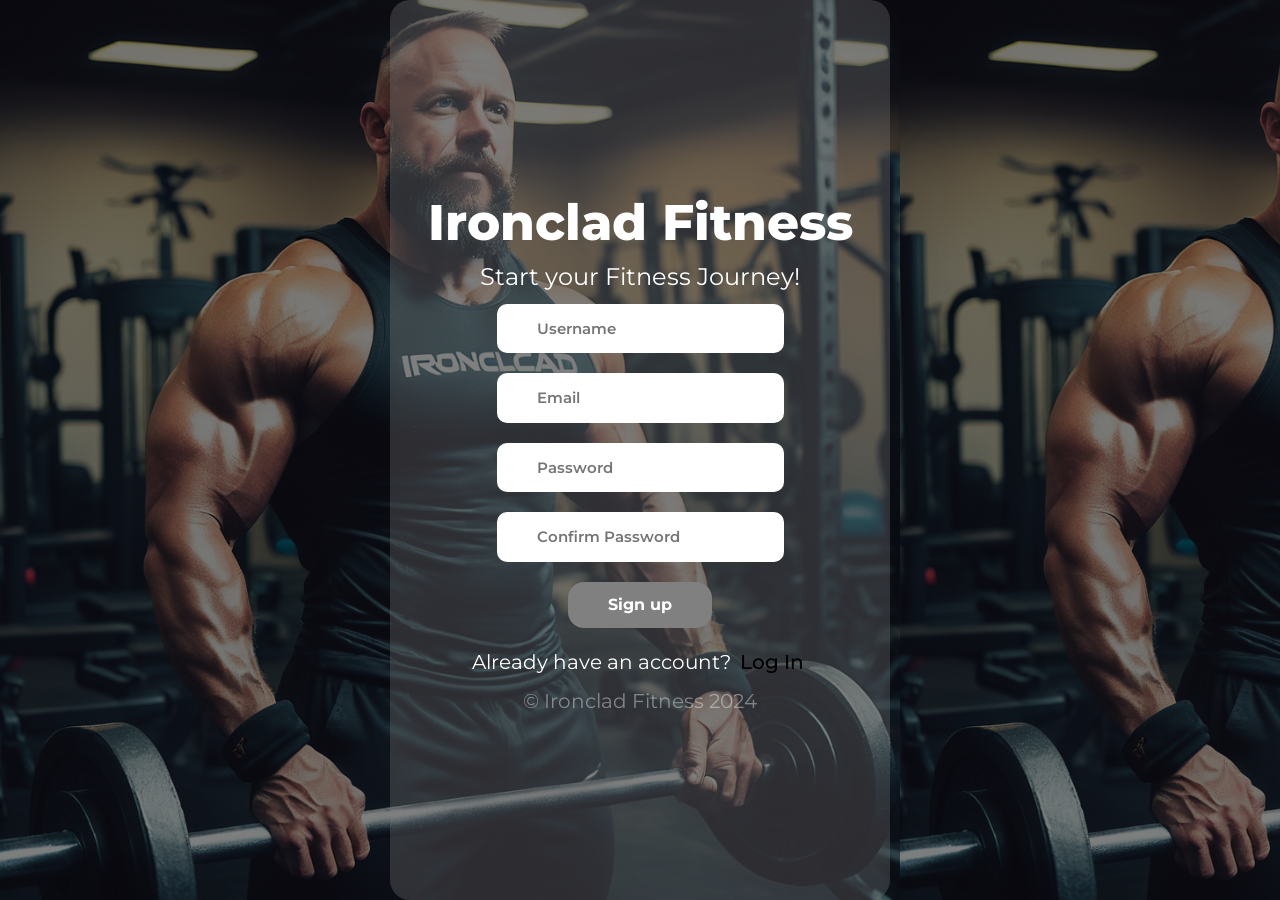
<file: index.html>
<!DOCTYPE html>
<html lang="en">
<head>
  <meta charset="UTF-8">
  <meta name="viewport" content="width=device-width, initial-scale=1.0">
  <title>Ironclad | Register</title>

  <link rel="stylesheet" href="https://maxcdn.bootstrapcdn.com/bootstrap/3.4.1/css/bootstrap.min.css">
  <script src="https://ajax.googleapis.com/ajax/libs/jquery/3.7.1/jquery.min.js"></script>
  <script src="https://maxcdn.bootstrapcdn.com/bootstrap/3.4.1/js/bootstrap.min.js"></script>

  <link rel="preconnect" href="https://fonts.googleapis.com">
    <link rel="preconnect" href="https://fonts.gstatic.com" crossorigin>
    <link href="https://fonts.googleapis.com/css2?family=Montserrat:ital,wght@0,100..900;1,100..900&display=swap" rel="stylesheet">

    <link rel="shortcut icon" type="image/x-icon" href="favicon-16x16.png">

  <style>
    html {
      background-image: url("assets/ironclade.png");
      background-size: contain;
      background-color: gray;
      background-blend-mode: multiply;
    }

    body {
      background-color: rgba(0,0,0,0);
    }

    h1, p {
      color: white;
    }

    .container {
      display: flex;
      justify-content: center;
      align-items: center;
      height: 100vh; /* Set container height to 100 viewport height */
      width: 50rem;
      background-color: rgba(128,128,128,0.3);
      border-radius: 2rem;
    }

    #email, #password, #text {
        padding: 1.4rem 4rem;
        font-size: 1.5rem;
        font-family: Montserrat;
        font-weight: 600;
        border-radius: 10px;
        border: none;
    }

    h1, p {
        font-family: Montserrat;
    }

    h1 {
        font-weight: 800;
        font-size: 5rem;
    }

    .regTitle{
        font-size: 2.4rem;
    }

    p {
        font-size: 2rem;
    }
    
    .btn-success {
        padding: 1.2rem 4rem;
        font-family: Montserrat;
        font-weight: 700;
        font-size: 1.6rem;

        background-color: gray;
        border: none;
        border-radius: 1.6rem;

    }

    .btn-success:hover {
      background-color: white;
      color: gray;
    }

    .btn-success:active {
      opacity: 0.6;
    }

    mark {
        cursor: pointer;
        background-color: rgba(0,0,0,0);
        color: black;
        font-weight: 500;
    }

    .trademark {
      opacity: 0.4;
    }

    

  </style>
</head>
<body>
  <div class="container">
    <div class="col-lg-12 d-flex justify-content-center text-center">
      <div class="text-overlay">
        <h1>Ironclad Fitness</h1>
        <p class="regTitle">Start your Fitness Journey!</p>
        <form action="register.php" method="post">
            <input type="text" id="text" name="text" required placeholder="Username">
          <br><br>
          <input type="email" id="email" name="email" required placeholder="Email">
          <br><br>
          <input type="password" id="password" name="password" required placeholder="Password">
          <br><br>
          <input type="password" id="password" name="password" required placeholder="Confirm Password">
          <br><br>
          <a href="index.html"><button class="btn-success">Sign up</button></a>
          <br><br>
        </form>

        <p>Already have an account? <a href="loginpage.html"><mark>Log In</mark></a></p>
        <P class="trademark">&#169 Ironclad Fitness 2024</P>
      </div>
    </div>
  </div>

</body>
</html>
</file>
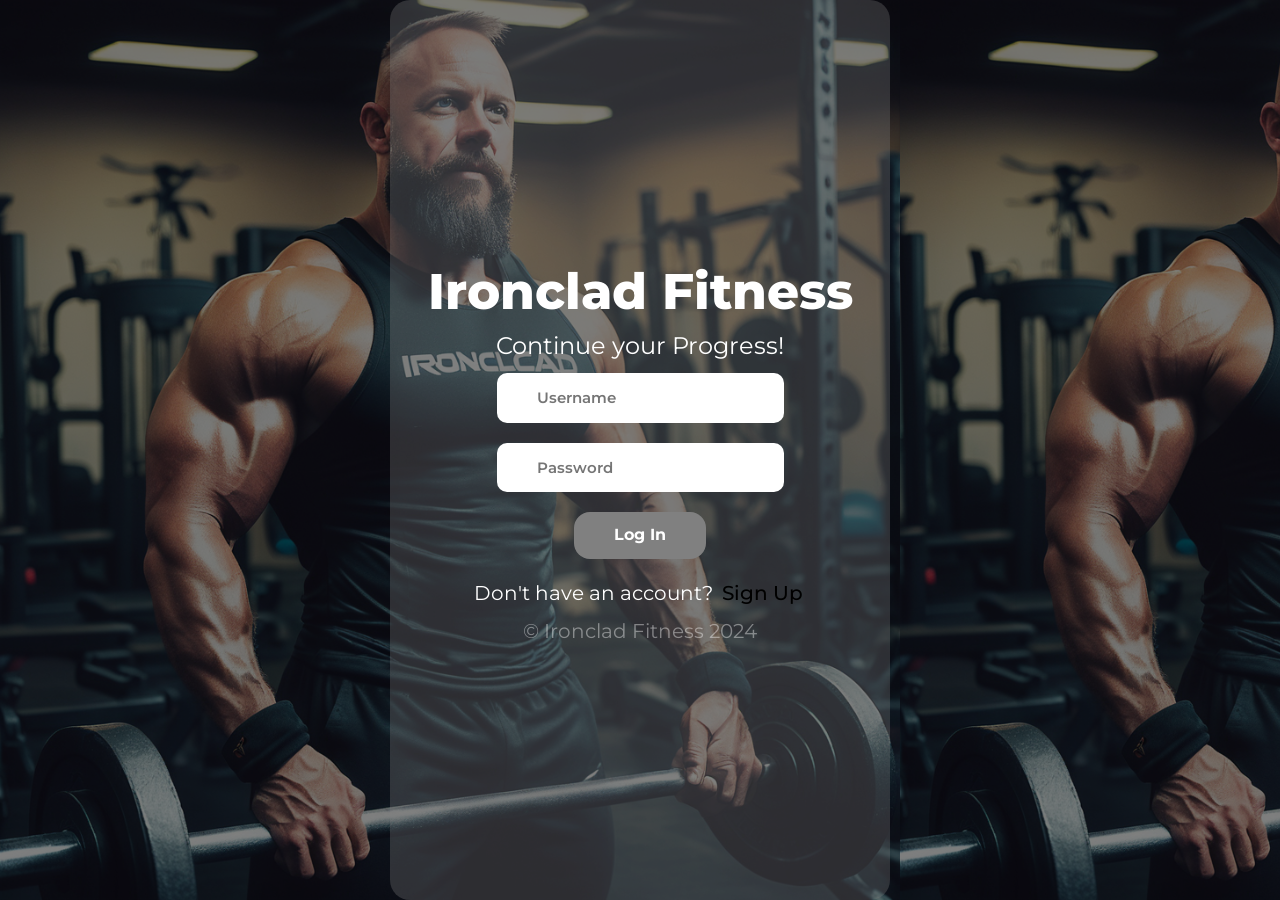
<file: loginpage.html>
<!DOCTYPE html>
<html lang="en">
<head>
  <meta charset="UTF-8">
  <meta name="viewport" content="width=device-width, initial-scale=1.0">
  <title>Ironclad | Log In</title>

  <link rel="stylesheet" href="https://maxcdn.bootstrapcdn.com/bootstrap/3.4.1/css/bootstrap.min.css">
  <script src="https://ajax.googleapis.com/ajax/libs/jquery/3.7.1/jquery.min.js"></script>
  <script src="https://maxcdn.bootstrapcdn.com/bootstrap/3.4.1/js/bootstrap.min.js"></script>

  <link rel="preconnect" href="https://fonts.googleapis.com">
    <link rel="preconnect" href="https://fonts.gstatic.com" crossorigin>
    <link href="https://fonts.googleapis.com/css2?family=Montserrat:ital,wght@0,100..900;1,100..900&display=swap" rel="stylesheet">

    <link rel="shortcut icon" type="image/x-icon" href="favicon-16x16.png">

  <style>
    html {
      background-image: url("assets/ironclade.png");
      background-size: contain;
      background-color: gray;
      background-blend-mode: multiply;
    }

    body {
      background-color: rgba(0,0,0,0);
    }

    h1, p {
      color: white;
    }

    .container {
      display: flex;
      justify-content: center;
      align-items: center;
      height: 100vh; /* Set container height to 100 viewport height */
      width: 50rem;
      background-color: rgba(128,128,128,0.3);
      border-radius: 2rem;
    }

    #email, #password, #text {
        padding: 1.4rem 4rem;

        font-size: 1.5rem;
        font-family: Montserrat;
        font-weight: 600;

        border-radius: 10px;
        border: none;
    }

    h1, p {
        font-family: Montserrat;
    }

    h1 {
        font-weight: 800;
        font-size: 5rem;
    }

    .regTitle{
        font-size: 2.4rem;
    }

    p {
        font-size: 2rem;
    }
    
    .btn-success {
        padding: 1.2rem 4rem;
        font-family: Montserrat;
        font-weight: 700;
        font-size: 1.6rem;

        background-color: gray;
        border: none;
        border-radius: 1.6rem;

    }

    .btn-success:hover {
      background-color: white;
      color: gray;
    }

    .btn-success:active {
      opacity: 0.6;
    }

    mark {
        cursor: pointer;
        background-color: rgba(0,0,0,0);
        color: black;
        font-weight: 500;

    }

    .trademark {
      opacity: 0.4;
    }

    

  </style>
</head>
<body>
  <div class="container">
    <div class="col-lg-12 d-flex justify-content-center text-center">
      <div class="text-overlay">
        <h1>Ironclad Fitness</h1>
        <p class="regTitle">Continue your Progress!</p>
        <form action="register.php" method="post">
            <input type="text" id="text" name="text" required placeholder="Username">
          <br><br>
          <input type="password" id="password" name="password" required placeholder="Password">
          <br><br>
          <a href="https://www.w3schools.com/css/tryit.asp?filename=trycss_buttons_animate3"><button class="btn-success">Log In</button></a>
          <br><br>
        </form>

        <p>Don't have an account? <a href="register.html"><mark>Sign Up</mark></a></p>
        <P class="trademark">&#169 Ironclad Fitness 2024</P>
      </div>
    </div>
  </div>

</body>
</html>
</file>
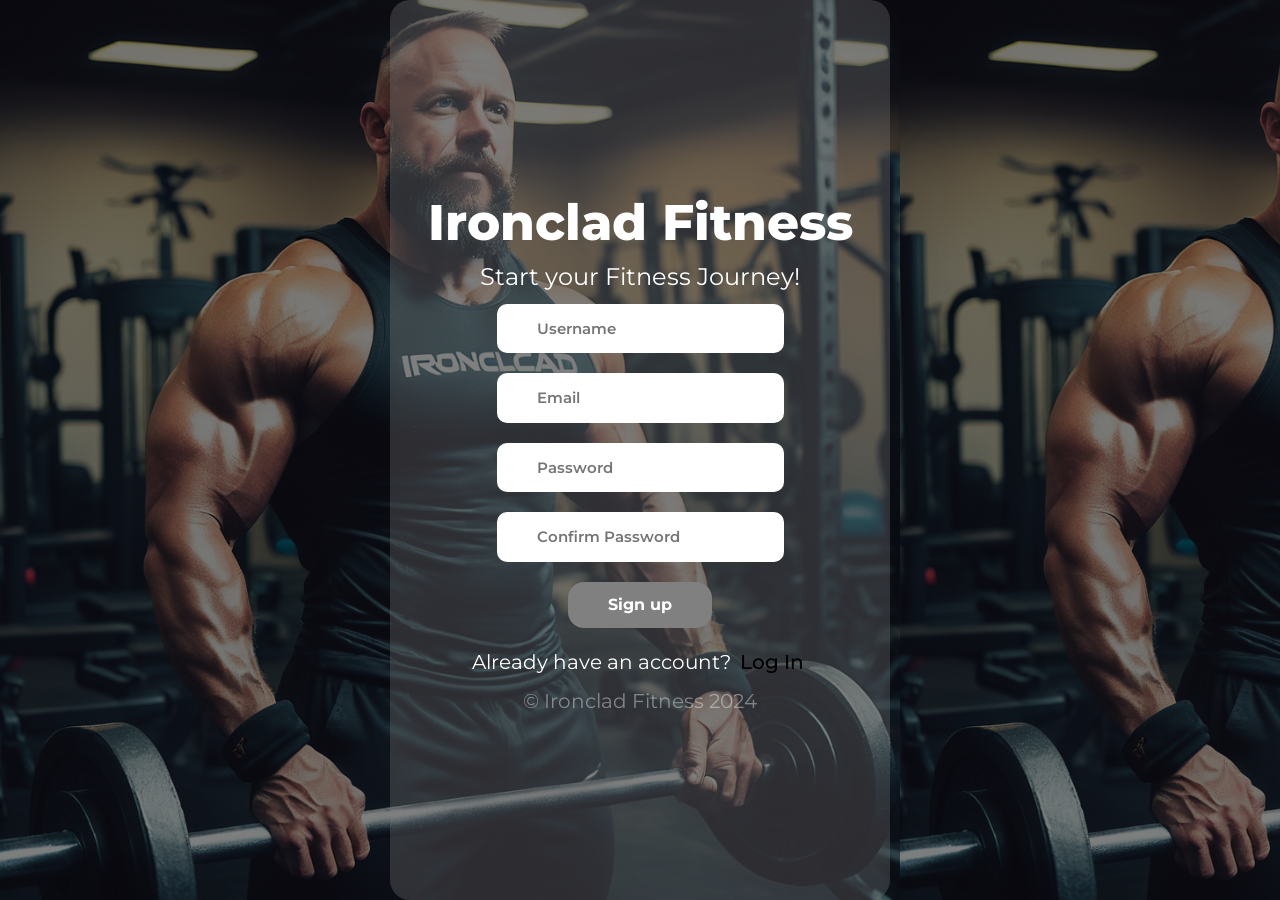
<file: register.html>
<!DOCTYPE html>
<html lang="en">
<head>
  <meta charset="UTF-8">
  <meta name="viewport" content="width=device-width, initial-scale=1.0">
  <title>Ironclad | Register</title>

  <link rel="stylesheet" href="https://maxcdn.bootstrapcdn.com/bootstrap/3.4.1/css/bootstrap.min.css">
  <script src="https://ajax.googleapis.com/ajax/libs/jquery/3.7.1/jquery.min.js"></script>
  <script src="https://maxcdn.bootstrapcdn.com/bootstrap/3.4.1/js/bootstrap.min.js"></script>

  <link rel="preconnect" href="https://fonts.googleapis.com">
    <link rel="preconnect" href="https://fonts.gstatic.com" crossorigin>
    <link href="https://fonts.googleapis.com/css2?family=Montserrat:ital,wght@0,100..900;1,100..900&display=swap" rel="stylesheet">

    <link rel="shortcut icon" type="image/x-icon" href="favicon-16x16.png">

  <style>
    html {
      background-image: url("assets/ironclade.png");
      background-size: contain;
      background-color: gray;
      background-blend-mode: multiply;
    }

    body {
      background-color: rgba(0,0,0,0);
    }

    h1, p {
      color: white;
    }

    .container {
      display: flex;
      justify-content: center;
      align-items: center;
      height: 100vh; /* Set container height to 100 viewport height */
      width: 50rem;
      background-color: rgba(128,128,128,0.3);
      border-radius: 2rem;
    }

    #email, #password, #text {
        padding: 1.4rem 4rem;
        font-size: 1.5rem;
        font-family: Montserrat;
        font-weight: 600;
        border-radius: 10px;
        border: none;
    }

    h1, p {
        font-family: Montserrat;
    }

    h1 {
        font-weight: 800;
        font-size: 5rem;
    }

    .regTitle{
        font-size: 2.4rem;
    }

    p {
        font-size: 2rem;
    }
    
    .btn-success {
        padding: 1.2rem 4rem;
        font-family: Montserrat;
        font-weight: 700;
        font-size: 1.6rem;

        background-color: gray;
        border: none;
        border-radius: 1.6rem;

    }

    .btn-success:hover {
      background-color: white;
      color: gray;
    }

    .btn-success:active {
      opacity: 0.6;
    }

    mark {
        cursor: pointer;
        background-color: rgba(0,0,0,0);
        color: black;
        font-weight: 500;
    }

    .trademark {
      opacity: 0.4;
    }

    

  </style>
</head>
<body>
  <div class="container">
    <div class="col-lg-12 d-flex justify-content-center text-center">
      <div class="text-overlay">
        <h1>Ironclad Fitness</h1>
        <p class="regTitle">Start your Fitness Journey!</p>
        <form action="register.php" method="post">
            <input type="text" id="text" name="text" required placeholder="Username">
          <br><br>
          <input type="email" id="email" name="email" required placeholder="Email">
          <br><br>
          <input type="password" id="password" name="password" required placeholder="Password">
          <br><br>
          <input type="password" id="password" name="password" required placeholder="Confirm Password">
          <br><br>
          <a href="index.html"><button class="btn-success">Sign up</button></a>
          <br><br>
        </form>

        <p>Already have an account? <a href="loginpage.html"><mark>Log In</mark></a></p>
        <P class="trademark">&#169 Ironclad Fitness 2024</P>
      </div>
    </div>
  </div>

</body>
</html>
</file>
